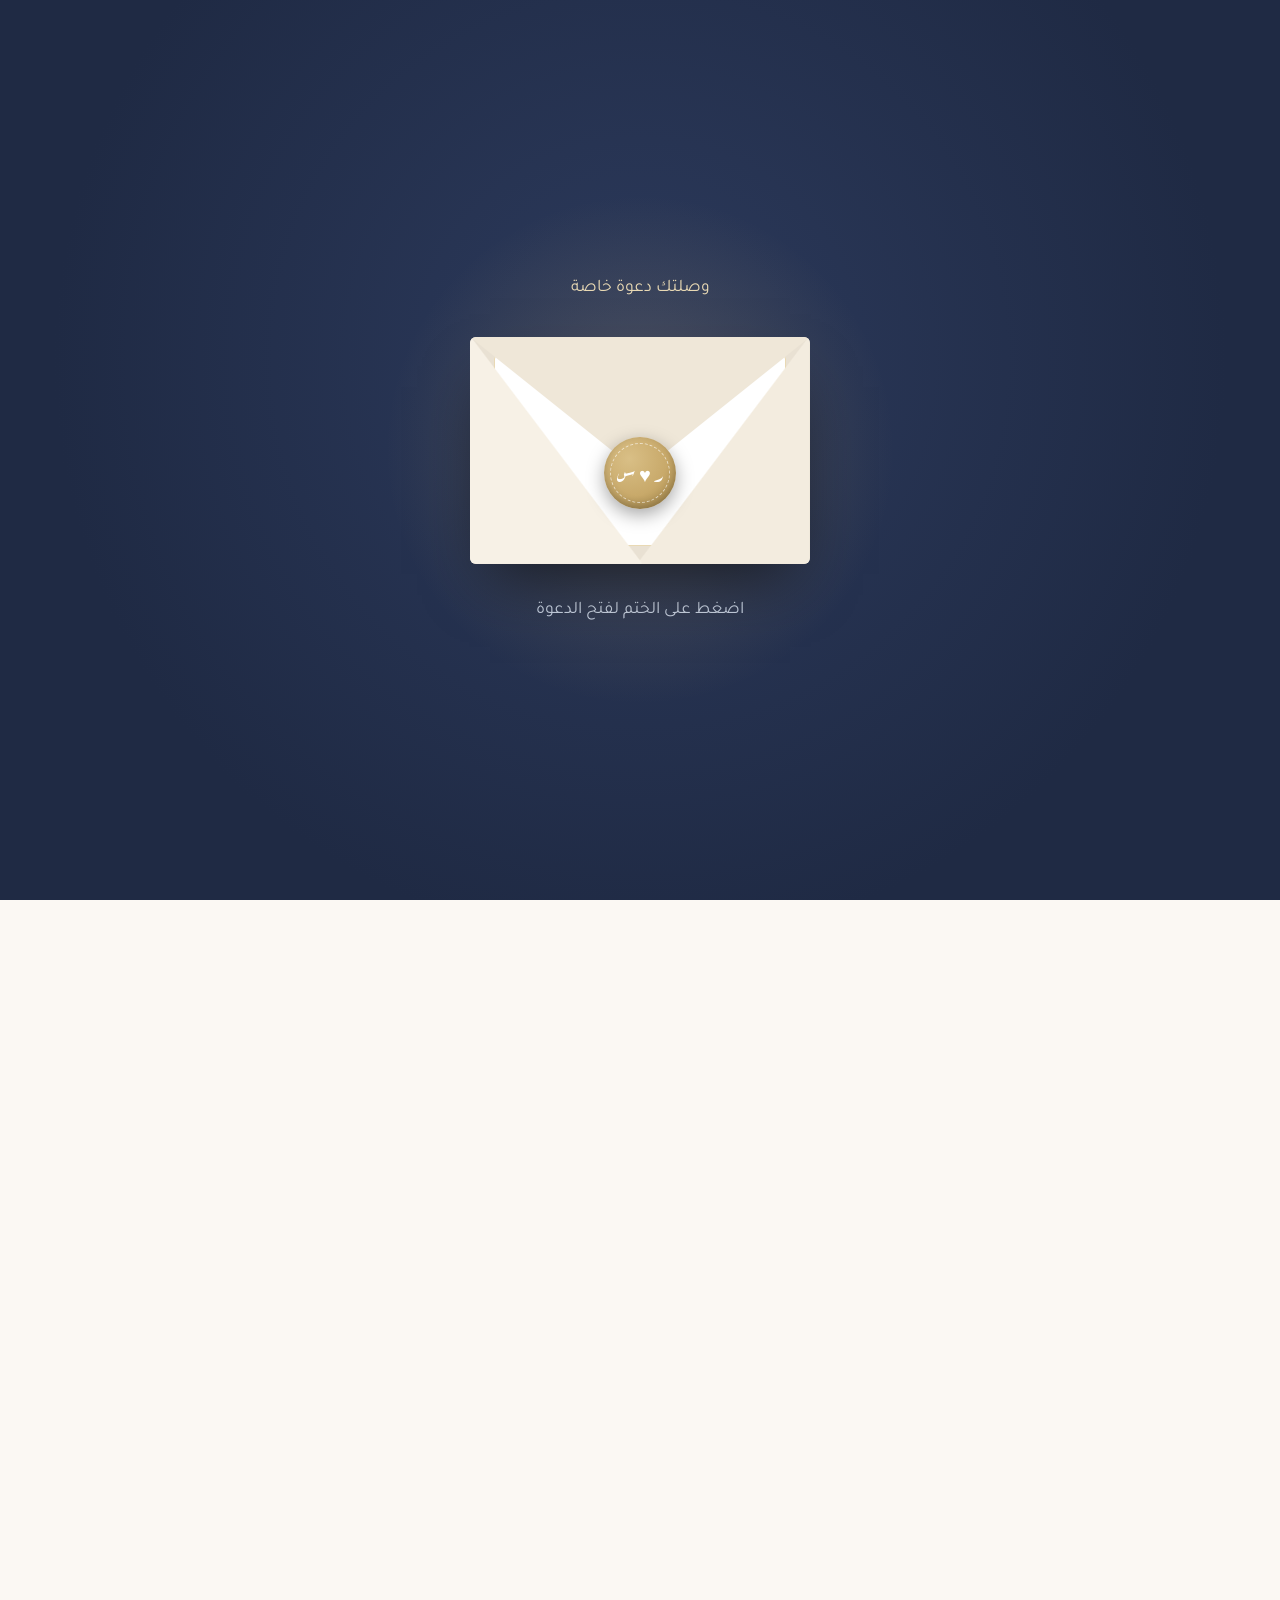
<file: index.html>
<!DOCTYPE html>
<html lang="ar" dir="rtl">
<head>
  <meta charset="UTF-8" />
  <meta name="viewport" content="width=device-width, initial-scale=1.0" />
  <title>رامي و ساندرا · 17.10.2026</title>
  <meta name="description" content="يسعدنا دعوتكم لحضور صلاة الإكليل يوم السبت 17 أكتوبر 2026 الساعة 9 مساءً بكنيسة رئيس الملائكة ميخائيل." />
  <meta name="theme-color" content="#1f2a44" />
  <meta property="og:type" content="website" />
  <meta property="og:site_name" content="رامي و ساندرا" />
  <meta property="og:title" content="دعوة فرح رامي و ساندرا 💍" />
  <meta property="og:description" content="السبت 17 أكتوبر 2026 · الساعة 9 مساءً · كنيسة رئيس الملائكة ميخائيل" />
  <meta property="og:url" content="https://ramy-michael.github.io/wedding-RS/" />
  <meta property="og:image" content="https://ramy-michael.github.io/wedding-RS/images/preview.jpg" />
  <meta property="og:image:width" content="1200" />
  <meta property="og:image:height" content="630" />
  <meta property="og:locale" content="ar_EG" />
  <meta name="twitter:card" content="summary_large_image" />
  <link rel="icon" href="data:image/svg+xml,<svg xmlns='http://www.w3.org/2000/svg' viewBox='0 0 100 100'><text y='.9em' font-size='90'>💍</text></svg>" />
  <link rel="preconnect" href="https://fonts.googleapis.com" />
  <link rel="preconnect" href="https://fonts.gstatic.com" crossorigin />
  <link href="https://fonts.googleapis.com/css2?family=Aref+Ruqaa:wght@400;700&family=Tajawal:wght@300;400;500;700&family=Amiri:ital@0;1&display=swap" rel="stylesheet" />
  <link rel="stylesheet" href="styles.css" />
</head>
<body data-version="church" class="locked">

  <!-- ============ ENVELOPE INTRO ============ -->
  <div id="intro" class="intro" aria-label="افتح الدعوة">
    <div class="intro-glow"></div>
    <div class="intro-guest" id="introGuest" hidden>
      <span class="to">إلى</span>
      <span class="guest-name" data-guest></span>
    </div>
    <p class="intro-hint">وصلتك دعوة خاصة</p>
    <div class="envelope" id="envelope">
      <div class="env-back"></div>
      <div class="env-letter">
        <span class="script">احفظ التاريخ</span>
        <span class="letter-date">17 · 10 · 2026</span>
      </div>
      <div class="env-front"></div>
      <div class="env-flap"></div>
      <button class="seal" id="openBtn" aria-label="افتح الدعوة">
        <span class="seal-initials" data-initials>&hearts;</span>
      </button>
    </div>
    <p class="intro-tap">اضغط على الختم لفتح الدعوة</p>
  </div>

  <canvas id="petals" aria-hidden="true"></canvas>
  <div class="progress" id="progress"></div>

  <main>
    <!-- ============ HERO ============ -->
    <section class="hero" id="home">
      <div class="hero-bg"></div>
      <div class="floating-hearts" id="hearts" aria-hidden="true"></div>

      <div class="hero-inner">
        <p class="guest-line reveal" id="guestLine" hidden><span data-guest></span>، يشرفنا ويسعدنا حضورك</p>
        <p class="eyebrow reveal">بكل الحب ومع عائلاتنا ندعوكم لمشاركتنا فرحتنا</p>
        <h1 class="names reveal">
          <span data-groom>رامي</span>
          <span class="amp">&amp;</span>
          <span data-bride>ساندرا</span>
        </h1>
        <p class="tagline"><span id="typed"></span><span class="caret">|</span></p>

        <div class="photo-wrap reveal" id="photoWrap">
          <div class="photo-ring ring-1"></div>
          <div class="photo-ring ring-2"></div>
          <div class="photo-arch">
            <img src="images/childs%20image%20for%20us.png" alt="رامي و ساندرا" id="couplePhoto" />
          </div>
          <span class="sparkle s1">✦</span>
          <span class="sparkle s2">✧</span>
          <span class="sparkle s3">✦</span>
          <span class="sparkle s4">✧</span>
        </div>

        <div class="date-badge reveal">
          <span>السبت</span>
          <strong>17 <em>أكتوبر</em> 2026</strong>
          <span>9:00 مساءً</span>
        </div>
      </div>

      <a href="#countdown" class="scroll-down" aria-label="انزل لتحت">
        <span></span>
      </a>
    </section>

    <!-- ============ COUNTDOWN ============ -->
    <section class="countdown-section" id="countdown">
      <h2 class="section-title reveal">العد التنازلي</h2>
      <p class="section-sub reveal">لحد ما يبدأ الأبد</p>
      <div class="countdown reveal" id="timer">
        <div class="cd"><span class="num" data-cd="days">00</span><span class="lbl">يوم</span></div>
        <div class="cd"><span class="num" data-cd="hours">00</span><span class="lbl">ساعة</span></div>
        <div class="cd"><span class="num" data-cd="minutes">00</span><span class="lbl">دقيقة</span></div>
        <div class="cd"><span class="num" data-cd="seconds">00</span><span class="lbl">ثانية</span></div>
      </div>
      <p class="married-msg" id="marriedMsg" hidden>تم الإكليل! 💍</p>
    </section>

    <!-- ============ VERSE ============ -->
    <section class="verse">
      <div class="verse-inner reveal">
        <span class="quote-mark">&rdquo;</span>
        <p class="verse-text">المحبة لا تسقط أبدًا</p>
        <span class="ref">كورنثوس الأولى 13: 8</span>
      </div>
    </section>

    <!-- ============ STORY ============ -->
    <section class="story" id="story">
      <h2 class="section-title reveal">حكايتنا</h2>
      <p class="section-sub reveal">عشر سنين… ورحلة واحدة جميلة</p>

      <div class="timeline" id="timeline">
        <div class="tl-line"><div class="tl-fill" id="tlFill"></div></div>

        <article class="tl-item">
          <div class="tl-dot">🎓</div>
          <div class="tl-card">
            <span class="tl-year">2016</span>
            <h3>أول الحكاية</h3>
            <p>في 2016، بدأت حكايتنا من الكلية… كنا في نفس السكاشن، ومع الوقت بقينا بنقضي وقت أكتر سوا، بين المحاضرات والمذاكرة والبروجكتات.</p>
            <p>ومن أجمل تفاصيل أيام الجامعة إننا كنا بنذاكر سوا في <strong>"هاوس"</strong>، ونعمل بروجكتات سوا، ونشارك بعض تفاصيل يومنا الصغيرة.</p>
          </div>
        </article>

        <article class="tl-item">
          <div class="tl-dot">🤍</div>
          <div class="tl-card">
            <span class="tl-year">2017 – 2019</span>
            <h3>بنكبر سوا</h3>
            <p><strong>مش بس كلية… كانت حياة كاملة بنعيشها سوا ❤️</strong></p>
            <p>ومع الكلية، كانت لينا حياة تانية جميلة في الكنيسة؛ رحلات، اجتماعات، خروجات، وخدمة… ومع كل مناسبة كانت صداقتنا بتكبر أكتر، من غير ما نعرف إن كل اللحظات دي كانت بتكتب أول فصول قصتنا.</p>
          </div>
        </article>

        <article class="tl-item">
          <div class="tl-dot">✨</div>
          <div class="tl-card">
            <span class="tl-year">2020</span>
            <h3>فصل جديد</h3>
            <p>جت لحظة التخرج، واتخرجنا سوا سنة 2020. بدأ كل واحد فينا مرحلة جديدة من حياته… لكن الحاجة اللي ما اتغيرتش إننا فضلنا موجودين جنب بعض.</p>
            <p>دخل الجيش، وبدأنا الشغل، واتغيرت تفاصيل حياتنا… لكن فضلنا بنشارك بعض الأيام الحلوة والصعبة، والنجاحات، والتفاصيل الصغيرة اللي محدش غيرنا كان يعرفها.</p>
          </div>
        </article>

        <article class="tl-item">
          <div class="tl-dot">🙏</div>
          <div class="tl-card">
            <span class="tl-year">2021 – 2025</span>
            <h3>حياة وشغل وخدمة</h3>
            <p>سنين عدت وإحنا مش بس أصحاب، لكن كمان بنخدم سوا في الكنيسة. خدمنا، تعبنا، ضحكنا، وعشنا تفاصيل كتير جدًا جنب بعض.</p>
            <p>واكتشفنا إن أجمل حاجة في الحكاية… <strong>إننا كنا بنكبر سوا.</strong> في الدراسة، وفي الشغل، وفي الخدمة، وفي الحياة.</p>
          </div>
        </article>

        <article class="tl-item">
          <div class="tl-dot">💍</div>
          <div class="tl-card highlight">
            <span class="tl-year">2026</span>
            <h3>والأبد يبدأ هنا</h3>
            <p>من نفس السكشن… لجلسات المذاكرة في هاوس… للتخرج والجيش والشغل… ولحد ما بقينا بنخدم سوا ونشارك بعض الحياة.</p>
            <p><strong>والنهارده، مش بنبدأ قصة جديدة… إحنا بنكمل أجمل قصة بدأت من زمان. 🤍</strong></p>
          </div>
        </article>
      </div>
    </section>

    <!-- ============ STATS ============ -->
    <section class="stats">
      <div class="stat reveal"><span class="stat-num" data-count="10">0</span><span class="stat-lbl">سنين من الذكريات</span></div>
      <div class="stat reveal"><span class="stat-num" data-count="2016">0</span><span class="stat-lbl">بداية الحكاية</span></div>
      <div class="stat reveal"><span class="stat-num infinity">∞</span><span class="stat-lbl">للأبد</span></div>
    </section>

    <!-- ============ DETAILS ============ -->
    <section class="details" id="details">
      <h2 class="section-title reveal">الموعد والمكان</h2>
      <p class="section-sub reveal">يشرفنا ويسعدنا حضوركم</p>

      <div class="cards">
        <div class="event-card reveal">
          <div class="card-icon">
            <svg viewBox="0 0 64 64" aria-hidden="true"><path d="M32 4v10M27 9h10M20 30l12-14 12 14v28H20z M12 58V38l8-6M52 58V38l-8-6M8 58h48M28 58V46a4 4 0 0 1 8 0v12" fill="none" stroke="currentColor" stroke-width="2" stroke-linecap="round" stroke-linejoin="round"/></svg>
          </div>
          <h3>صلاة الإكليل المقدس</h3>
          <p class="venue">كنيسة رئيس الملائكة ميخائيل</p>
          <div class="card-meta">
            <span>📅 السبت 17 أكتوبر 2026</span>
            <span>🕘 الساعة 9:00 مساءً</span>
          </div>
          <a class="btn" target="_blank" rel="noopener" href="https://www.google.com/maps/search/?api=1&query=Church+of+Archangel+Michael+Asyut">📍 عرض على الخريطة</a>
        </div>
      </div>

      <div class="actions reveal">
        <button class="btn btn-outline" id="calendarBtn">📆 أضف الموعد للتقويم</button>
      </div>
    </section>

    <!-- ============ FOOTER ============ -->
    <footer class="footer">
      <p class="closing reveal">ودي لسه البداية… ✨</p>
      <p class="footer-names reveal"><span data-groom>رامي</span> <span class="amp">&amp;</span> <span data-bride>ساندرا</span></p>
      <p class="footer-date reveal">17 · 10 · 2026</p>
      <p class="footer-heart">معمولة بكل <span>♥</span></p>
    </footer>
  </main>

  <div class="toast" id="toast" role="status" aria-live="polite"></div>
  <script src="script.js"></script>
</body>
</html>
</file>
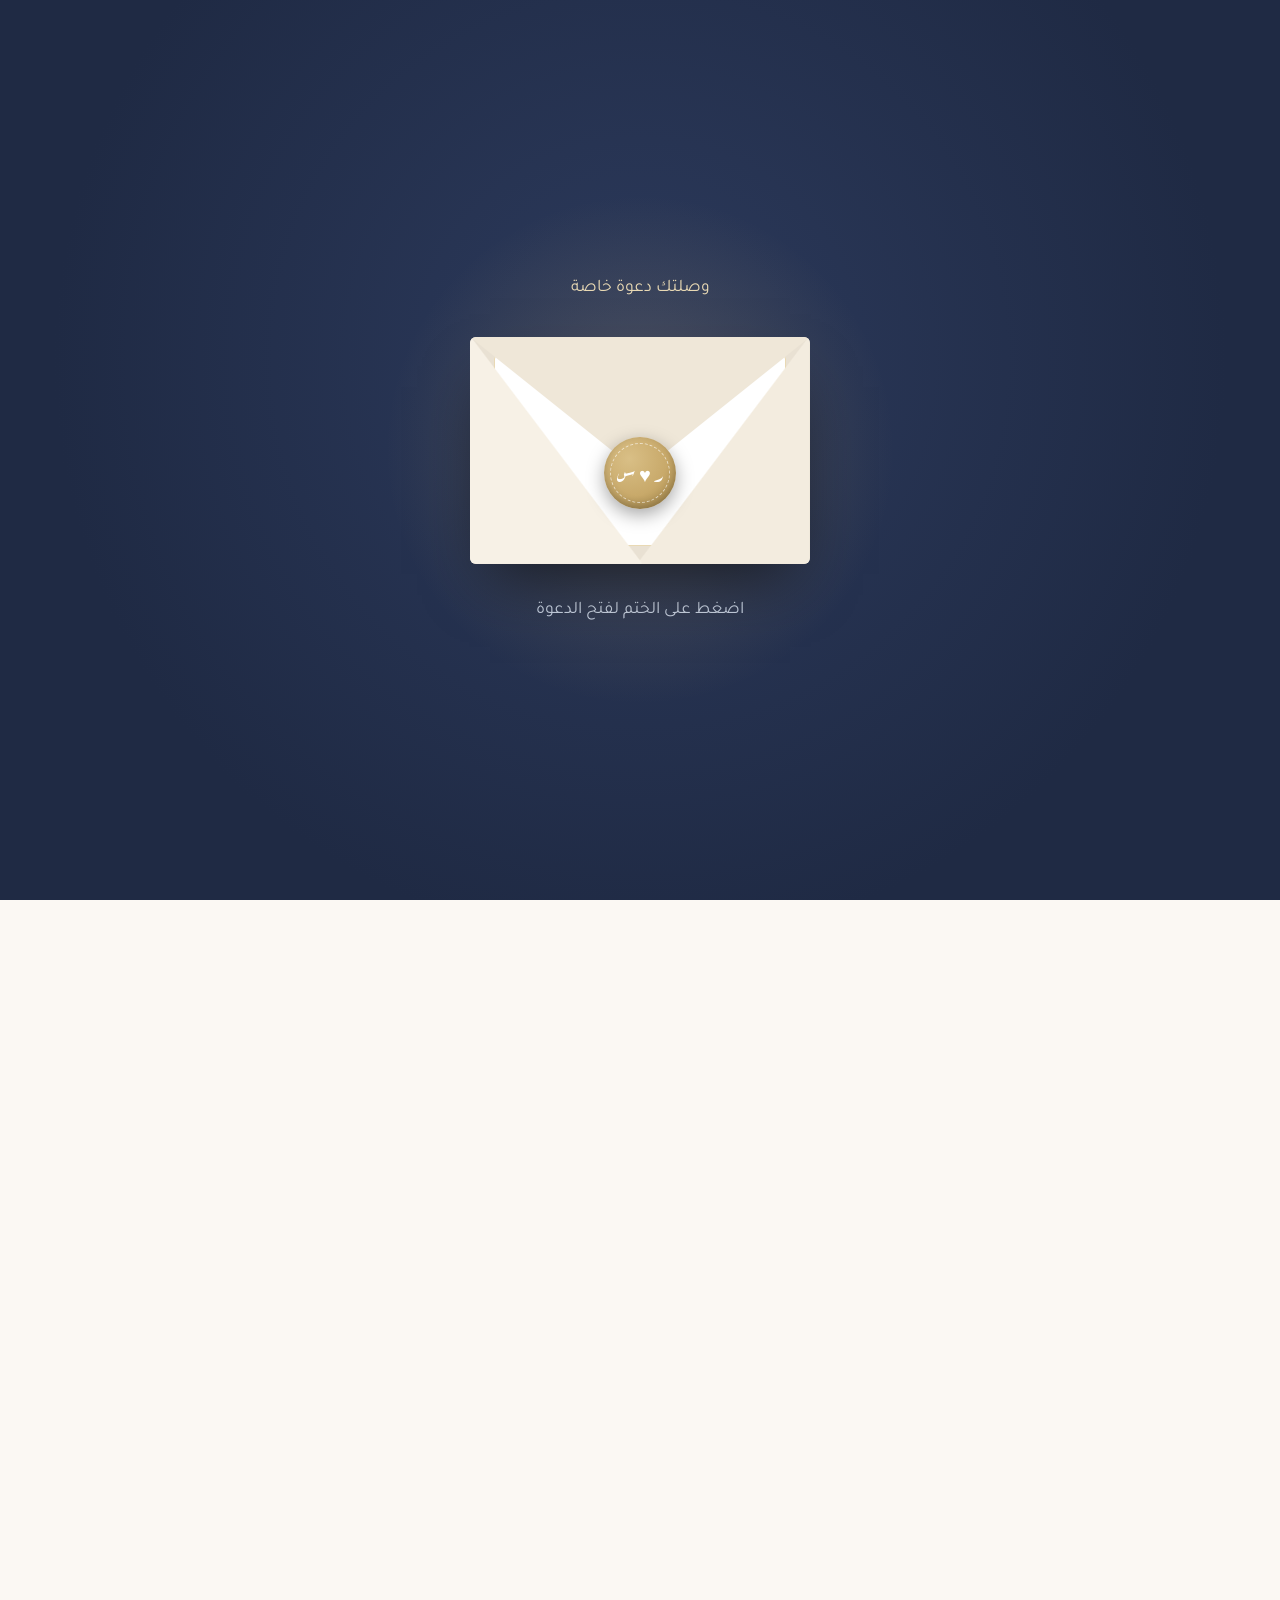
<file: hall.html>
<!DOCTYPE html>
<html lang="ar" dir="rtl">
<head>
  <meta charset="UTF-8" />
  <meta name="viewport" content="width=device-width, initial-scale=1.0" />
  <title>رامي و ساندرا · 17.10.2026</title>
  <meta name="description" content="يسعدنا دعوتكم لحضور صلاة الإكليل يوم السبت 17 أكتوبر 2026 الساعة 9 مساءً بكنيسة رئيس الملائكة ميخائيل، ثم حفل الزفاف بقاعة تريفي أسيوط." />
  <meta name="theme-color" content="#1f2a44" />
  <meta property="og:type" content="website" />
  <meta property="og:site_name" content="رامي و ساندرا" />
  <meta property="og:title" content="دعوة فرح رامي و ساندرا 💍" />
  <meta property="og:description" content="السبت 17 أكتوبر 2026 · الساعة 9 مساءً · كنيسة رئيس الملائكة ميخائيل ثم قاعة تريفي أسيوط" />
  <meta property="og:url" content="https://ramy-michael.github.io/wedding-RS/hall.html" />
  <meta property="og:image" content="https://ramy-michael.github.io/wedding-RS/images/preview.jpg" />
  <meta property="og:image:width" content="1200" />
  <meta property="og:image:height" content="630" />
  <meta property="og:locale" content="ar_EG" />
  <meta name="twitter:card" content="summary_large_image" />
  <link rel="icon" href="data:image/svg+xml,<svg xmlns='http://www.w3.org/2000/svg' viewBox='0 0 100 100'><text y='.9em' font-size='90'>💍</text></svg>" />
  <link rel="preconnect" href="https://fonts.googleapis.com" />
  <link rel="preconnect" href="https://fonts.gstatic.com" crossorigin />
  <link href="https://fonts.googleapis.com/css2?family=Aref+Ruqaa:wght@400;700&family=Tajawal:wght@300;400;500;700&family=Amiri:ital@0;1&display=swap" rel="stylesheet" />
  <link rel="stylesheet" href="styles.css" />
</head>
<body data-version="hall" class="locked">

  <!-- ============ ENVELOPE INTRO ============ -->
  <div id="intro" class="intro" aria-label="افتح الدعوة">
    <div class="intro-glow"></div>
    <div class="intro-guest" id="introGuest" hidden>
      <span class="to">إلى</span>
      <span class="guest-name" data-guest></span>
    </div>
    <p class="intro-hint">وصلتك دعوة خاصة</p>
    <div class="envelope" id="envelope">
      <div class="env-back"></div>
      <div class="env-letter">
        <span class="script">احفظ التاريخ</span>
        <span class="letter-date">17 · 10 · 2026</span>
      </div>
      <div class="env-front"></div>
      <div class="env-flap"></div>
      <button class="seal" id="openBtn" aria-label="افتح الدعوة">
        <span class="seal-initials" data-initials>&hearts;</span>
      </button>
    </div>
    <p class="intro-tap">اضغط على الختم لفتح الدعوة</p>
  </div>

  <canvas id="petals" aria-hidden="true"></canvas>
  <div class="progress" id="progress"></div>

  <main>
    <!-- ============ HERO ============ -->
    <section class="hero" id="home">
      <div class="hero-bg"></div>
      <div class="floating-hearts" id="hearts" aria-hidden="true"></div>

      <div class="hero-inner">
        <p class="guest-line reveal" id="guestLine" hidden><span data-guest></span>، يشرفنا ويسعدنا حضورك</p>
        <p class="eyebrow reveal">بكل الحب ومع عائلاتنا ندعوكم لمشاركتنا فرحتنا</p>
        <h1 class="names reveal">
          <span data-groom>رامي</span>
          <span class="amp">&amp;</span>
          <span data-bride>ساندرا</span>
        </h1>
        <p class="tagline"><span id="typed"></span><span class="caret">|</span></p>

        <div class="photo-wrap reveal" id="photoWrap">
          <div class="photo-ring ring-1"></div>
          <div class="photo-ring ring-2"></div>
          <div class="photo-arch">
            <img src="images/childs%20image%20for%20us.png" alt="رامي و ساندرا" id="couplePhoto" />
          </div>
          <span class="sparkle s1">✦</span>
          <span class="sparkle s2">✧</span>
          <span class="sparkle s3">✦</span>
          <span class="sparkle s4">✧</span>
        </div>

        <div class="date-badge reveal">
          <span>السبت</span>
          <strong>17 <em>أكتوبر</em> 2026</strong>
          <span>9:00 مساءً</span>
        </div>
      </div>

      <a href="#countdown" class="scroll-down" aria-label="انزل لتحت">
        <span></span>
      </a>
    </section>

    <!-- ============ COUNTDOWN ============ -->
    <section class="countdown-section" id="countdown">
      <h2 class="section-title reveal">العد التنازلي</h2>
      <p class="section-sub reveal">لحد ما يبدأ الأبد</p>
      <div class="countdown reveal" id="timer">
        <div class="cd"><span class="num" data-cd="days">00</span><span class="lbl">يوم</span></div>
        <div class="cd"><span class="num" data-cd="hours">00</span><span class="lbl">ساعة</span></div>
        <div class="cd"><span class="num" data-cd="minutes">00</span><span class="lbl">دقيقة</span></div>
        <div class="cd"><span class="num" data-cd="seconds">00</span><span class="lbl">ثانية</span></div>
      </div>
      <p class="married-msg" id="marriedMsg" hidden>تم الإكليل! 💍</p>
    </section>

    <!-- ============ VERSE ============ -->
    <section class="verse">
      <div class="verse-inner reveal">
        <span class="quote-mark">&rdquo;</span>
        <p class="verse-text">المحبة لا تسقط أبدًا</p>
        <span class="ref">كورنثوس الأولى 13: 8</span>
      </div>
    </section>

    <!-- ============ STORY ============ -->
    <section class="story" id="story">
      <h2 class="section-title reveal">حكايتنا</h2>
      <p class="section-sub reveal">عشر سنين… ورحلة واحدة جميلة</p>

      <div class="timeline" id="timeline">
        <div class="tl-line"><div class="tl-fill" id="tlFill"></div></div>

        <article class="tl-item">
          <div class="tl-dot">🎓</div>
          <div class="tl-card">
            <span class="tl-year">2016</span>
            <h3>أول الحكاية</h3>
            <p>في 2016، بدأت حكايتنا من الكلية… كنا في نفس السكاشن، ومع الوقت بقينا بنقضي وقت أكتر سوا، بين المحاضرات والمذاكرة والبروجكتات.</p>
            <p>ومن أجمل تفاصيل أيام الجامعة إننا كنا بنذاكر سوا في <strong>"هاوس"</strong>، ونعمل بروجكتات سوا، ونشارك بعض تفاصيل يومنا الصغيرة.</p>
          </div>
        </article>

        <article class="tl-item">
          <div class="tl-dot">🤍</div>
          <div class="tl-card">
            <span class="tl-year">2017 – 2019</span>
            <h3>بنكبر سوا</h3>
            <p><strong>مش بس كلية… كانت حياة كاملة بنعيشها سوا ❤️</strong></p>
            <p>ومع الكلية، كانت لينا حياة تانية جميلة في الكنيسة؛ رحلات، اجتماعات، خروجات، وخدمة… ومع كل مناسبة كانت صداقتنا بتكبر أكتر، من غير ما نعرف إن كل اللحظات دي كانت بتكتب أول فصول قصتنا.</p>
          </div>
        </article>

        <article class="tl-item">
          <div class="tl-dot">✨</div>
          <div class="tl-card">
            <span class="tl-year">2020</span>
            <h3>فصل جديد</h3>
            <p>جت لحظة التخرج، واتخرجنا سوا سنة 2020. بدأ كل واحد فينا مرحلة جديدة من حياته… لكن الحاجة اللي ما اتغيرتش إننا فضلنا موجودين جنب بعض.</p>
            <p>دخل الجيش، وبدأنا الشغل، واتغيرت تفاصيل حياتنا… لكن فضلنا بنشارك بعض الأيام الحلوة والصعبة، والنجاحات، والتفاصيل الصغيرة اللي محدش غيرنا كان يعرفها.</p>
          </div>
        </article>

        <article class="tl-item">
          <div class="tl-dot">🙏</div>
          <div class="tl-card">
            <span class="tl-year">2021 – 2025</span>
            <h3>حياة وشغل وخدمة</h3>
            <p>سنين عدت وإحنا مش بس أصحاب، لكن كمان بنخدم سوا في الكنيسة. خدمنا، تعبنا، ضحكنا، وعشنا تفاصيل كتير جدًا جنب بعض.</p>
            <p>واكتشفنا إن أجمل حاجة في الحكاية… <strong>إننا كنا بنكبر سوا.</strong> في الدراسة، وفي الشغل، وفي الخدمة، وفي الحياة.</p>
          </div>
        </article>

        <article class="tl-item">
          <div class="tl-dot">💍</div>
          <div class="tl-card highlight">
            <span class="tl-year">2026</span>
            <h3>والأبد يبدأ هنا</h3>
            <p>من نفس السكشن… لجلسات المذاكرة في هاوس… للتخرج والجيش والشغل… ولحد ما بقينا بنخدم سوا ونشارك بعض الحياة.</p>
            <p><strong>والنهارده، مش بنبدأ قصة جديدة… إحنا بنكمل أجمل قصة بدأت من زمان. 🤍</strong></p>
          </div>
        </article>
      </div>
    </section>

    <!-- ============ STATS ============ -->
    <section class="stats">
      <div class="stat reveal"><span class="stat-num" data-count="10">0</span><span class="stat-lbl">سنين من الذكريات</span></div>
      <div class="stat reveal"><span class="stat-num" data-count="2016">0</span><span class="stat-lbl">بداية الحكاية</span></div>
      <div class="stat reveal"><span class="stat-num infinity">∞</span><span class="stat-lbl">للأبد</span></div>
    </section>

    <!-- ============ DETAILS ============ -->
    <section class="details" id="details">
      <h2 class="section-title reveal">الموعد والمكان</h2>
      <p class="section-sub reveal">يشرفنا ويسعدنا حضوركم</p>

      <div class="cards">
        <div class="event-card reveal">
          <div class="card-icon">
            <svg viewBox="0 0 64 64" aria-hidden="true"><path d="M32 4v10M27 9h10M20 30l12-14 12 14v28H20z M12 58V38l8-6M52 58V38l-8-6M8 58h48M28 58V46a4 4 0 0 1 8 0v12" fill="none" stroke="currentColor" stroke-width="2" stroke-linecap="round" stroke-linejoin="round"/></svg>
          </div>
          <h3>صلاة الإكليل المقدس</h3>
          <p class="venue">كنيسة رئيس الملائكة ميخائيل</p>
          <div class="card-meta">
            <span>📅 السبت 17 أكتوبر 2026</span>
            <span>🕘 الساعة 9:00 مساءً</span>
          </div>
          <a class="btn" target="_blank" rel="noopener" href="https://www.google.com/maps/search/?api=1&query=Church+of+Archangel+Michael+Asyut">📍 عرض على الخريطة</a>
        </div>

        <div class="event-card reveal">
          <div class="card-icon">
            <svg viewBox="0 0 64 64" aria-hidden="true"><path d="M22 8h8l-2 16a6 6 0 0 1-4 0zM34 8h8l-2 16a6 6 0 0 1-4 0zM26 24v14M38 24v14M20 38h12M32 38h12M14 58h36M18 58V46h28v12M32 46v12" fill="none" stroke="currentColor" stroke-width="2" stroke-linecap="round" stroke-linejoin="round"/></svg>
          </div>
          <h3>حفل الزفاف</h3>
          <p class="venue">قاعة تريفي أسيوط</p>
          <div class="card-meta">
            <span>📅 السبت 17 أكتوبر 2026</span>
            <span>🥂 بعد صلاة الإكليل مباشرةً</span>
          </div>
          <a class="btn" target="_blank" rel="noopener" href="https://www.google.com/maps/search/?api=1&query=Trevi+Asyut">📍 عرض على الخريطة</a>
        </div>
      </div>

      <ul class="program reveal">
        <li><span class="p-ico">⛪</span><span>صلاة الإكليل · كنيسة رئيس الملائكة ميخائيل</span><span class="p-time">9:00 م</span></li>
        <li><span class="p-ico">🚗</span><span>التوجه للقاعة سوا</span><span class="p-time">بعدها</span></li>
        <li><span class="p-ico">💃</span><span>عشاء ورقص واحتفال · قاعة تريفي أسيوط</span><span class="p-time">لآخر الليل</span></li>
      </ul>

      <div class="actions reveal">
        <button class="btn btn-outline" id="calendarBtn">📆 أضف الموعد للتقويم</button>
      </div>
    </section>

    <!-- ============ FOOTER ============ -->
    <footer class="footer">
      <p class="closing reveal">ودي لسه البداية… ✨</p>
      <p class="footer-names reveal"><span data-groom>رامي</span> <span class="amp">&amp;</span> <span data-bride>ساندرا</span></p>
      <p class="footer-date reveal">17 · 10 · 2026</p>
      <p class="footer-heart">معمولة بكل <span>♥</span></p>
    </footer>
  </main>

  <div class="toast" id="toast" role="status" aria-live="polite"></div>
  <script src="script.js"></script>
</body>
</html>
</file>
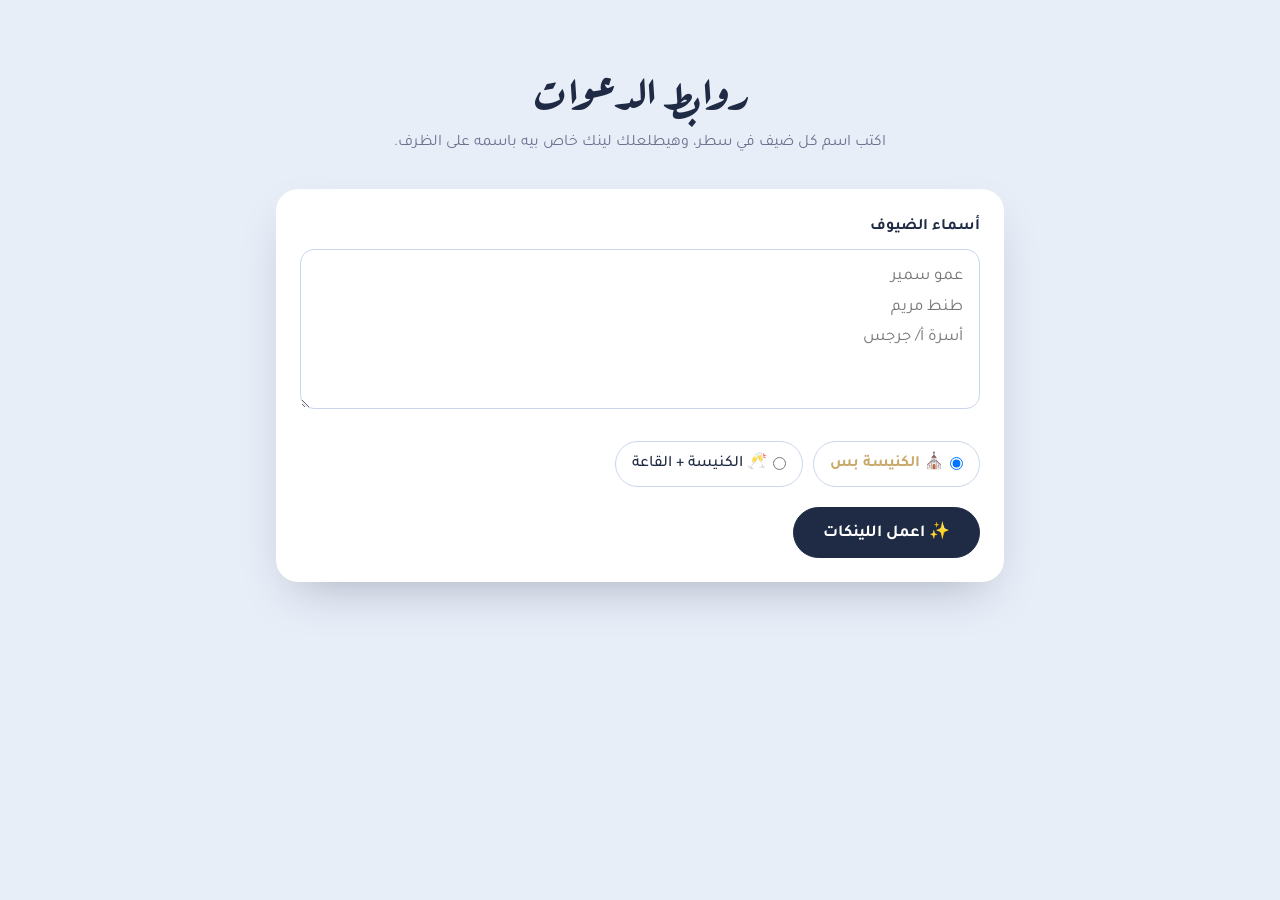
<file: links.html>
<!DOCTYPE html>
<html lang="ar" dir="rtl">
<head>
  <meta charset="UTF-8" />
  <meta name="viewport" content="width=device-width, initial-scale=1.0" />
  <meta name="robots" content="noindex" />
  <title>روابط الدعوات</title>
  <link rel="preconnect" href="https://fonts.googleapis.com" />
  <link rel="preconnect" href="https://fonts.gstatic.com" crossorigin />
  <link href="https://fonts.googleapis.com/css2?family=Aref+Ruqaa:wght@400;700&family=Tajawal:wght@400;500;700&display=swap" rel="stylesheet" />
  <link rel="stylesheet" href="styles.css" />
  <style>
    body { background: var(--blue-mist); }
    .gen { max-width: 760px; margin: 0 auto; padding: 3rem 16px 4rem; }
    .gen h1 { font-family: var(--f-ar-title); color: var(--navy); text-align: center; font-size: clamp(2rem, 7vw, 2.8rem); }
    .gen .hint { text-align: center; color: var(--muted); margin-bottom: 2rem; }
    .panel { background: #fff; border-radius: var(--radius); padding: 1.5rem; box-shadow: var(--shadow); }
    label { display: block; font-weight: 700; color: var(--navy); margin-bottom: 0.4rem; }
    textarea { width: 100%; min-height: 160px; padding: 0.8rem 1rem; border-radius: 14px; border: 1px solid var(--blue-soft); font: inherit; font-size: 1.05rem; resize: vertical; }
    textarea:focus { outline: 2px solid var(--blue); }
    .choice { display: flex; flex-wrap: wrap; gap: 0.6rem; margin: 1.2rem 0; }
    .choice label { display: flex; align-items: center; gap: 0.4rem; font-weight: 500; padding: 0.5rem 1rem; border: 1px solid var(--blue-soft); border-radius: 999px; cursor: pointer; margin: 0; }
    .choice input:checked + span { color: var(--gold); font-weight: 700; }
    .result { list-style: none; margin-top: 1.5rem; display: grid; gap: 0.7rem; }
    .result li { background: #fff; border-radius: 14px; padding: 0.8rem 1rem; display: flex; flex-wrap: wrap; align-items: center; gap: 0.6rem; box-shadow: 0 6px 20px -12px rgba(31,42,68,.35); }
    .result .g { font-weight: 700; color: var(--navy); margin-inline-end: auto; }
    .result .btn { padding: 0.45rem 1rem; font-size: 0.95rem; }
    .wa { background: #25d366; border-color: #25d366; }
  </style>
</head>
<body>
  <main class="gen">
    <h1>روابط الدعوات</h1>
    <p class="hint">اكتب اسم كل ضيف في سطر، وهيطلعلك لينك خاص بيه باسمه على الظرف.</p>

    <div class="panel">
      <label for="names">أسماء الضيوف</label>
      <textarea id="names" placeholder="عمو سمير&#10;طنط مريم&#10;أسرة أ/ جرجس"></textarea>

      <div class="choice">
        <label><input type="radio" name="ver" value="index.html" checked /><span>⛪ الكنيسة بس</span></label>
        <label><input type="radio" name="ver" value="hall.html" /><span>🥂 الكنيسة + القاعة</span></label>
      </div>

      <button class="btn" id="make">✨ اعمل اللينكات</button>
    </div>

    <ul class="result" id="result"></ul>
  </main>

  <div class="toast" id="toast" role="status" aria-live="polite"></div>

  <script>
    const base = location.href.replace(/[^/]*([?#].*)?$/, "");
    const toastEl = document.getElementById("toast");
    function toast(msg) {
      toastEl.textContent = msg;
      toastEl.classList.add("show");
      clearTimeout(toast.t);
      toast.t = setTimeout(() => toastEl.classList.remove("show"), 2000);
    }

    document.getElementById("make").addEventListener("click", () => {
      const page = document.querySelector('input[name="ver"]:checked').value;
      const names = document.getElementById("names").value.split("\n").map((n) => n.trim()).filter(Boolean);
      const list = document.getElementById("result");
      list.innerHTML = "";
      if (!names.length) return toast("اكتب اسم واحد على الأقل");

      names.forEach((name) => {
        const link = `${base}${page}?to=${encodeURIComponent(name)}`;
        const msg = `${name}، فرحتنا مش هتكمل من غيرك! مستنيك تنورنا وتولع معانا الفرح يوم السبت 17 أكتوبر 2026 💍\n${link}`;

        const li = document.createElement("li");
        const g = document.createElement("span");
        g.className = "g";
        g.textContent = name;

        const copy = document.createElement("button");
        copy.className = "btn btn-outline";
        copy.textContent = "📋 انسخ";
        copy.onclick = async () => {
          try { await navigator.clipboard.writeText(msg); toast("اتنسخ ✔"); }
          catch (_) { prompt("انسخ الرسالة:", msg); }
        };

        const wa = document.createElement("a");
        wa.className = "btn wa";
        wa.target = "_blank";
        wa.rel = "noopener";
        wa.href = `https://wa.me/?text=${encodeURIComponent(msg)}`;
        wa.textContent = "واتساب";

        const open = document.createElement("a");
        open.className = "btn btn-outline";
        open.target = "_blank";
        open.rel = "noopener";
        open.href = link;
        open.textContent = "👁 شوف";

        li.append(g, copy, wa, open);
        list.appendChild(li);
      });
    });
  </script>
</body>
</html>
</file>
<file: styles.css>
/* =========================================================
   Wedding Invitation — modern & romantic
   Palette taken from our photo: navy, dusty blue, ivory, gold
   ========================================================= */

:root {
  --navy: #1f2a44;
  --navy-2: #2c3a5c;
  --blue: #6b86b8;
  --blue-soft: #c9d6ec;
  --blue-mist: #e8eef8;
  --ivory: #fbf8f3;
  --blush: #f4e6e2;
  --gold: #c8a96a;
  --gold-light: #e9d9b4;
  --text: #2d3350;
  --muted: #6c7390;

  --f-script: "Aref Ruqaa", "Amiri", serif;
  --f-serif: "Tajawal", "Segoe UI", sans-serif;
  --f-ar-title: "Aref Ruqaa", serif;
  --f-ar: "Tajawal", "Segoe UI", sans-serif;

  --shadow: 0 20px 50px -20px rgba(31, 42, 68, 0.35);
  --radius: 22px;
  --ease: cubic-bezier(0.22, 1, 0.36, 1);
}

*,
*::before,
*::after { box-sizing: border-box; margin: 0; padding: 0; }

html {
  scroll-behavior: smooth;
  overflow-x: hidden;
  -webkit-text-size-adjust: 100%;
  text-size-adjust: 100%;
}
html, body { max-width: 100%; }
@supports (overflow: clip) {
  html, body { overflow-x: clip; }
}

body {
  font-family: var(--f-serif);
  color: var(--text);
  background: var(--ivory);
  line-height: 1.8;
  overflow-x: hidden;
  -webkit-font-smoothing: antialiased;
  -webkit-tap-highlight-color: transparent;
}

body.locked { overflow: hidden; height: 100vh; }

img { max-width: 100%; display: block; }

[hidden] { display: none !important; }

.ar { font-family: var(--f-ar); line-height: 2; }

/* ---------- petals canvas & progress ---------- */
#petals {
  position: fixed;
  inset: 0;
  width: 100%;
  height: 100%;
  pointer-events: none;
  z-index: 5;
}

.progress {
  position: fixed;
  top: 0; left: 0;
  height: 3px;
  width: 100%;
  transform-origin: right;
  transform: scaleX(0);
  background: linear-gradient(90deg, var(--blue), var(--gold));
  z-index: 50;
}

/* =========================================================
   ENVELOPE INTRO
   ========================================================= */
.intro {
  position: fixed;
  inset: 0;
  z-index: 100;
  display: flex;
  flex-direction: column;
  align-items: center;
  justify-content: center;
  gap: 2rem;
  padding: 16px;
  background: radial-gradient(circle at 50% 40%, var(--navy-2), var(--navy) 70%);
  transition: opacity 1s var(--ease) 1.6s, visibility 0s linear 2.6s;
  overflow: hidden;
}

.intro-glow {
  position: absolute;
  width: 600px; height: 600px;
  border-radius: 50%;
  background: radial-gradient(circle, rgba(200, 169, 106, 0.25), transparent 60%);
  animation: pulseGlow 4s ease-in-out infinite;
}

.intro-hint {
  color: var(--gold-light);
  letter-spacing: 0.3em;
  text-transform: uppercase;
  font-size: 0.8rem;
  text-align: center;
  animation: fadeDown 1.2s var(--ease) both;
}

.intro-tap {
  color: var(--blue-soft);
  font-style: italic;
  font-size: 1.1rem;
  animation: blink 2s ease-in-out infinite;
}

.envelope {
  position: relative;
  width: min(340px, 86vw);
  aspect-ratio: 3 / 2;
  perspective: 1200px;
  animation: floatY 4s ease-in-out infinite, popIn 1.2s var(--ease) both;
}

.env-back,
.env-front,
.env-flap {
  position: absolute;
  inset: 0;
  border-radius: 6px;
}

.env-back { background: #e9e1d3; box-shadow: 0 30px 60px -20px rgba(0,0,0,0.6); }

.env-front {
  z-index: 3;
  background:
    linear-gradient(to top right, #f7f1e6 50%, transparent 50.5%) left / 50.5% 100% no-repeat,
    linear-gradient(to top left,  #f3ecdf 50%, transparent 50.5%) right / 50.5% 100% no-repeat;
}

.env-flap {
  z-index: 4;
  height: 60%;
  background: #efe7d8;
  clip-path: polygon(0 0, 100% 0, 50% 100%);
  transform-origin: top;
  transition: transform 0.9s var(--ease), z-index 0s 0.45s;
  filter: drop-shadow(0 4px 6px rgba(0,0,0,0.12));
}

.env-letter {
  position: absolute;
  z-index: 2;
  left: 7%; right: 7%;
  top: 8%; bottom: 8%;
  background: #fff;
  border-radius: 4px;
  display: flex;
  flex-direction: column;
  align-items: center;
  justify-content: center;
  gap: 0.25rem;
  border: 1px solid var(--gold-light);
  transition: transform 1s var(--ease) 0.7s;
}

.env-letter .script { font-family: var(--f-script); font-size: 2.2rem; color: var(--navy); }
.letter-date { letter-spacing: 0.3em; color: var(--gold); font-weight: 600; }

.seal {
  position: absolute;
  z-index: 5;
  left: 50%; top: 60%;
  width: 72px; height: 72px;
  margin: -36px 0 0 -36px;
  border: 0;
  border-radius: 50%;
  cursor: pointer;
  background: radial-gradient(circle at 35% 30%, #d9bf86, var(--gold) 55%, #9c7f43);
  box-shadow: 0 6px 18px rgba(0,0,0,0.35), inset 0 -4px 8px rgba(0,0,0,0.2);
  color: #fff;
  font-family: var(--f-script);
  font-size: 1.6rem;
  transition: transform 0.4s var(--ease), opacity 0.4s;
  animation: sealPulse 2s ease-in-out infinite;
}

.seal::before {
  content: "";
  position: absolute;
  inset: 6px;
  border-radius: 50%;
  border: 1px dashed rgba(255,255,255,0.6);
}

@media (hover: hover) {
.seal:hover { transform: scale(1.08) rotate(-6deg); }
}

/* opened state */
.intro.open .seal { transform: scale(0) rotate(90deg); opacity: 0; animation: none; }
.intro.open .env-flap { transform: rotateX(180deg); z-index: 1; }
.intro.open .env-letter { transform: translateY(-55%); }
.env-letter > * { opacity: 0; transition: opacity 0.6s 0.8s; }
.intro.open .env-letter > * { opacity: 1; }
.intro.open .envelope { animation: none; }
.intro.open { opacity: 0; visibility: hidden; }
.intro.open .intro-tap,
.intro.open .intro-hint { opacity: 0; transition: opacity 0.4s; }

/* =========================================================
   GENERIC
   ========================================================= */
section { position: relative; padding: clamp(4rem, 10vw, 7rem) 16px; }

.section-title {
  font-family: var(--f-script);
  font-weight: 400;
  font-size: clamp(2.8rem, 8vw, 4.5rem);
  color: var(--navy);
  text-align: center;
  line-height: 1.1;
}

.section-sub {
  text-align: center;
  color: var(--muted);
  font-style: italic;
  font-size: 1.15rem;
  letter-spacing: 0.08em;
  margin-top: 0.3rem;
  margin-bottom: 3rem;
}

.section-sub::after {
  content: "❦";
  display: block;
  color: var(--gold);
  margin-top: 0.6rem;
  font-style: normal;
  font-size: 1.4rem;
}

.btn {
  display: inline-flex;
  align-items: center;
  justify-content: center;
  gap: 0.4rem;
  padding: 0.8rem 1.8rem;
  border-radius: 999px;
  border: 1px solid var(--navy);
  background: var(--navy);
  color: #fff;
  font-family: var(--f-serif);
  font-size: 1.05rem;
  font-weight: 600;
  letter-spacing: 0.05em;
  text-decoration: none;
  cursor: pointer;
  position: relative;
  overflow: hidden;
  transition: transform 0.3s var(--ease), box-shadow 0.3s, background 0.3s, color 0.3s;
}

.btn::after {
  content: "";
  position: absolute;
  top: 0; left: -120%;
  width: 60%; height: 100%;
  background: linear-gradient(120deg, transparent, rgba(255,255,255,0.45), transparent);
  transition: left 0.7s var(--ease);
}

@media (hover: hover) {
.btn:hover { transform: translateY(-3px); box-shadow: var(--shadow); }
.btn:hover::after { left: 130%; }
}

.btn-outline { background: transparent; color: var(--navy); }
.btn-outline:hover { background: var(--navy); color: #fff; }

/* scroll reveal */
.reveal {
  opacity: 0;
  transform: translateY(40px);
  transition: opacity 1s var(--ease), transform 1s var(--ease);
}
.reveal.in { opacity: 1; transform: none; }

/* =========================================================
   HERO
   ========================================================= */
.hero {
  min-height: 100vh;
  min-height: 100svh;
  display: flex;
  align-items: center;
  justify-content: center;
  flex-direction: column;
  text-align: center;
  overflow: hidden;
  padding-top: 4rem;
  padding-bottom: 2rem;
}

.hero-bg {
  position: absolute;
  inset: -10%;
  background:
    radial-gradient(circle at 15% 20%, var(--blue-mist), transparent 40%),
    radial-gradient(circle at 85% 30%, var(--blush), transparent 40%),
    radial-gradient(circle at 50% 90%, var(--blue-soft), transparent 45%),
    var(--ivory);
  animation: bgShift 16s ease-in-out infinite alternate;
  z-index: -1;
}

.hero-inner { position: relative; z-index: 2; max-width: 900px; width: 100%; }

.eyebrow {
  text-transform: uppercase;
  letter-spacing: 0.35em;
  font-size: 0.85rem;
  color: var(--muted);
}

.names {
  font-family: var(--f-script);
  font-weight: 400;
  font-size: clamp(3.4rem, 12vw, 7rem);
  line-height: 1.05;
  color: var(--navy);
  margin: 0.5rem 0;
  animation: glow 4s ease-in-out infinite;
}

.names .amp {
  display: inline-block;
  font-size: 0.7em;
  margin: 0 0.15em;
  color: var(--gold);
  animation: heartbeat 2.4s ease-in-out infinite;
}

.tagline {
  font-style: italic;
  font-size: clamp(1.1rem, 3vw, 1.4rem);
  color: var(--navy-2);
  min-height: 2em;
}

.caret { color: var(--gold); animation: blink 1s steps(1) infinite; margin-inline-start: 2px; }

/* photo */
.photo-wrap {
  position: relative;
  width: min(330px, 78vw);
  margin: 2rem auto 2.5rem;
  aspect-ratio: 4 / 5;
  transform-style: preserve-3d;
  transition: transform 0.4s ease-out;
}

.photo-arch {
  position: absolute;
  inset: 0;
  border-radius: 999px 999px 24px 24px;
  overflow: hidden;
  background: linear-gradient(180deg, var(--blue-mist), var(--blue-soft));
  border: 6px solid #fff;
  box-shadow: var(--shadow), 0 0 0 1px var(--gold-light);
}

.photo-arch img {
  position: absolute;
  bottom: 0;
  left: 50%;
  width: 104%;
  transform: translateX(-50%);
  animation: gentleZoom 10s ease-in-out infinite alternate;
}

.photo-ring {
  position: absolute;
  border-radius: 999px 999px 30px 30px;
  border: 1px solid var(--gold);
  pointer-events: none;
}
.ring-1 { inset: -14px; opacity: 0.7; animation: ringPulse 4s ease-in-out infinite; }
.ring-2 { inset: -28px; opacity: 0.35; border-style: dashed; animation: ringPulse 4s ease-in-out 1s infinite; }

.sparkle {
  position: absolute;
  color: var(--gold);
  font-size: 1.6rem;
  animation: twinkle 2.5s ease-in-out infinite;
  pointer-events: none;
}
.s1 { top: 6%; left: -12%; }
.s2 { top: 30%; right: -14%; animation-delay: 0.6s; font-size: 1.2rem; }
.s3 { bottom: 18%; left: -10%; animation-delay: 1.2s; font-size: 1rem; }
.s4 { bottom: 4%; right: -8%; animation-delay: 1.8s; }

/* date badge */
.date-badge {
  display: inline-flex;
  align-items: center;
  gap: clamp(0.8rem, 3vw, 1.6rem);
  padding: 0.9rem clamp(1rem, 4vw, 2rem);
  border-top: 1px solid var(--gold);
  border-bottom: 1px solid var(--gold);
  text-transform: uppercase;
  letter-spacing: 0.2em;
  font-size: clamp(0.75rem, 2.4vw, 0.95rem);
  color: var(--navy-2);
}

.date-badge strong {
  font-size: clamp(1.1rem, 4vw, 1.6rem);
  font-weight: 600;
  letter-spacing: 0.08em;
  color: var(--navy);
}
.date-badge em { font-style: italic; color: var(--gold); text-transform: none; }

/* floating hearts */
.floating-hearts { position: absolute; inset: 0; pointer-events: none; overflow: hidden; }
.floating-hearts span {
  position: absolute;
  bottom: -40px;
  color: var(--blue);
  opacity: 0;
  animation: rise linear infinite;
}

.scroll-down {
  position: relative;
  display: block;
  margin-top: 2.5rem;
  flex-shrink: 0;
  width: 26px; height: 42px;
  border: 2px solid var(--navy-2);
  border-radius: 20px;
  z-index: 3;
}
.scroll-down span {
  position: absolute;
  top: 7px; left: 50%;
  width: 4px; height: 8px;
  margin-left: -2px;
  border-radius: 2px;
  background: var(--gold);
  animation: scrollDot 1.8s ease-in-out infinite;
}

/* =========================================================
   COUNTDOWN
   ========================================================= */
.countdown-section {
  background: linear-gradient(160deg, var(--navy), var(--navy-2));
  color: #fff;
  overflow: hidden;
}
.countdown-section::before {
  content: "";
  position: absolute; inset: 0;
  background-image: radial-gradient(rgba(233, 217, 180, 0.35) 1px, transparent 1.5px);
  background-size: 32px 32px;
  animation: drift 30s linear infinite;
  opacity: 0.5;
}
.countdown-section .section-title { color: #fff; }
.countdown-section .section-sub { color: var(--blue-soft); }

.countdown {
  position: relative;
  display: grid;
  grid-template-columns: repeat(4, 1fr);
  gap: clamp(0.6rem, 2.5vw, 1.5rem);
  max-width: 720px;
  margin: 0 auto;
}

.cd {
  display: flex;
  flex-direction: column;
  align-items: center;
  padding: clamp(1rem, 3vw, 1.6rem) 0.3rem;
  border-radius: var(--radius);
  background: rgba(255,255,255,0.06);
  border: 1px solid rgba(233, 217, 180, 0.35);
  backdrop-filter: blur(6px);
  transition: transform 0.4s var(--ease);
}
@media (hover: hover) {
.cd:hover { transform: translateY(-6px); }
}

.num {
  font-size: clamp(2rem, 8vw, 3.6rem);
  font-weight: 600;
  line-height: 1;
  color: var(--gold-light);
  font-variant-numeric: tabular-nums;
}
.num.tick { animation: tick 0.6s var(--ease); }

.lbl {
  margin-top: 0.5rem;
  text-transform: uppercase;
  letter-spacing: 0.2em;
  font-size: clamp(0.6rem, 2vw, 0.8rem);
  color: var(--blue-soft);
}

.married-msg {
  position: relative;
  text-align: center;
  font-family: var(--f-script);
  font-size: 3rem;
  color: var(--gold-light);
}

/* =========================================================
   VERSE
   ========================================================= */
.verse { background: var(--blush); text-align: center; overflow: hidden; }
.verse-inner { position: relative; max-width: 640px; margin: 0 auto; }
.quote-mark {
  position: absolute;
  top: -3rem; left: 50%;
  transform: translateX(-50%);
  font-size: 9rem;
  line-height: 1;
  color: var(--gold);
  opacity: 0.25;
}
.verse-text {
  font-family: var(--f-ar-title);
  font-size: clamp(2rem, 7vw, 3.2rem);
  color: var(--navy);
  line-height: 1.5;
}
.verse .ref { display: inline-block; margin-top: 0.6rem; letter-spacing: 0.25em; text-transform: uppercase; font-size: 0.8rem; color: var(--gold); }

/* =========================================================
   STORY TIMELINE
   ========================================================= */
.story { background: var(--ivory); }

.timeline {
  position: relative;
  max-width: 820px;
  margin: 0 auto;
  padding: 1rem 0;
}

.tl-line {
  position: absolute;
  top: 0; bottom: 0;
  right: 26px;
  width: 2px;
  margin-right: -1px;
  background: var(--blue-soft);
  border-radius: 2px;
}
.tl-fill {
  width: 100%;
  height: 100%;
  background: linear-gradient(var(--blue), var(--gold));
  transform-origin: top;
  transform: scaleY(0);
}

.tl-item {
  position: relative;
  padding: 0 5rem 3rem 0;
}

.tl-dot {
  position: absolute;
  top: 0.8rem;
  right: 0;
  width: 52px; height: 52px;
  display: grid;
  place-items: center;
  font-size: 1.4rem;
  border-radius: 50%;
  background: #fff;
  border: 2px solid var(--gold);
  box-shadow: 0 0 0 6px var(--ivory), var(--shadow);
  z-index: 2;
  transform: scale(0);
  transition: transform 0.7s var(--ease) 0.2s;
}

.tl-card {
  position: relative;
  background: #fff;
  border-radius: var(--radius);
  padding: 1.6rem 1.6rem 1.4rem;
  box-shadow: var(--shadow);
  border: 1px solid rgba(200, 169, 106, 0.25);
  opacity: 0;
  transform: translateY(50px) scale(0.97);
  transition: opacity 1s var(--ease), transform 1s var(--ease), box-shadow 0.4s;
}

.tl-item.in .tl-card { opacity: 1; transform: none; }
.tl-item.in .tl-dot { transform: scale(1); animation: dotPop 2.5s ease-in-out 1s infinite; }

@media (hover: hover) {
.tl-card:hover { box-shadow: 0 30px 60px -20px rgba(31, 42, 68, 0.45); }
}

.tl-card::before {
  content: "";
  position: absolute;
  top: 1.9rem;
  right: -9px;
  width: 18px; height: 18px;
  background: #fff;
  transform: rotate(45deg);
  border-top: 1px solid rgba(200, 169, 106, 0.25);
  border-right: 1px solid rgba(200, 169, 106, 0.25);
}

.tl-year {
  display: inline-block;
  padding: 0.2rem 0.9rem;
  border-radius: 999px;
  background: var(--blue-mist);
  color: var(--blue);
  font-weight: 600;
  letter-spacing: 0.1em;
  font-size: 0.95rem;
}

.tl-card h3 {
  font-family: var(--f-script);
  font-weight: 400;
  font-size: 2.2rem;
  color: var(--navy);
  margin: 0.4rem 0 0.6rem;
  line-height: 1.2;
}

.tl-card p { font-size: 1.02rem; color: var(--text); margin-bottom: 0.6rem; line-height: 2; }
.tl-card p:last-child { margin-bottom: 0; }
.tl-card strong { color: var(--navy); font-weight: 500; }

.tl-card.highlight {
  background: linear-gradient(150deg, var(--navy), var(--navy-2));
  color: #fff;
}
.tl-card.highlight::before { background: var(--navy); }
.tl-card.highlight h3 { color: var(--gold-light); }
.tl-card.highlight p { color: var(--blue-mist); }
.tl-card.highlight strong { color: #fff; }
.tl-card.highlight .tl-year { background: rgba(255,255,255,0.12); color: var(--gold-light); }

/* =========================================================
   STATS
   ========================================================= */
.stats {
  display: grid;
  grid-template-columns: repeat(3, 1fr);
  gap: 1.5rem;
  max-width: 900px;
  margin: 0 auto;
  text-align: center;
  padding-top: 2rem;
}
.stat-num {
  display: block;
  font-size: clamp(2.6rem, 9vw, 4.2rem);
  font-weight: 600;
  color: var(--navy);
  line-height: 1;
}
.stat-num.infinity { color: var(--gold); animation: heartbeat 2.4s ease-in-out infinite; }
.stat-lbl { display: block; margin-top: 0.5rem; color: var(--muted); font-style: italic; }

/* =========================================================
   DETAILS
   ========================================================= */
.details {
  background:
    radial-gradient(circle at 10% 10%, var(--blue-mist), transparent 40%),
    radial-gradient(circle at 90% 90%, var(--blush), transparent 40%),
    var(--ivory);
}

.cards {
  display: flex;
  flex-wrap: wrap;
  justify-content: center;
  gap: 2rem;
  max-width: 980px;
  margin: 0 auto;
}

.event-card {
  flex: 1 1 320px;
  max-width: 440px;
  text-align: center;
  background: #fff;
  border-radius: 200px 200px var(--radius) var(--radius);
  padding: 3rem 1.8rem 2.2rem;
  box-shadow: var(--shadow);
  border: 1px solid rgba(200, 169, 106, 0.35);
  position: relative;
  overflow: hidden;
}
.event-card::after {
  content: "";
  position: absolute;
  inset: 10px;
  border-radius: 190px 190px 16px 16px;
  border: 1px solid var(--gold-light);
  pointer-events: none;
}
.event-card.reveal.in { transition-delay: var(--d, 0s); }
@media (hover: hover) {
.event-card:hover .card-icon { transform: translateY(-6px) rotate(-4deg); }
}

.card-icon {
  width: 76px; height: 76px;
  margin: 0 auto 1rem;
  display: grid;
  place-items: center;
  border-radius: 50%;
  background: var(--blue-mist);
  color: var(--navy);
  transition: transform 0.5s var(--ease);
}
.card-icon svg { width: 44px; height: 44px; }
.card-icon svg { animation: floatY 3s ease-in-out infinite; }

.event-card h3 {
  font-family: var(--f-script);
  font-weight: 400;
  font-size: 2.3rem;
  color: var(--navy);
  line-height: 1.2;
}
.venue { font-size: 1.35rem; font-weight: 600; color: var(--navy-2); margin-top: 0.4rem; }
.venue-ar { font-family: var(--f-ar); color: var(--muted); margin-bottom: 1rem; }

.card-meta {
  display: flex;
  flex-direction: column;
  gap: 0.3rem;
  margin: 1rem 0 1.6rem;
  padding: 1rem 0;
  border-top: 1px dashed var(--gold-light);
  border-bottom: 1px dashed var(--gold-light);
  font-size: 1.1rem;
}

.card-step {
  display: inline-block;
  margin-bottom: 0.6rem;
  font-size: 0.8rem;
  text-transform: uppercase;
  letter-spacing: 0.25em;
  color: var(--gold);
}

.actions {
  display: flex;
  flex-wrap: wrap;
  justify-content: center;
  gap: 1rem;
  margin-top: 3rem;
}

/* programme (hall version) */
.program {
  max-width: 560px;
  margin: 3.5rem auto 0;
  list-style: none;
  position: relative;
}
.program li {
  display: flex;
  align-items: center;
  gap: 1rem;
  padding: 0.9rem 1.2rem;
  margin-bottom: 0.8rem;
  background: rgba(255,255,255,0.8);
  border-radius: 14px;
  border: 1px solid rgba(200,169,106,0.3);
}
.program .p-ico { font-size: 1.5rem; }
.program .p-time { margin-inline-start: auto; color: var(--gold); font-weight: 600; white-space: nowrap; }

/* =========================================================
   FOOTER
   ========================================================= */
.footer {
  text-align: center;
  padding: 5rem 16px 2.5rem;
  background: var(--navy);
  color: #fff;
  position: relative;
  overflow: hidden;
}
.closing { font-style: italic; font-size: clamp(1.3rem, 4vw, 1.8rem); color: var(--blue-soft); }
.footer-names {
  font-family: var(--f-script);
  font-size: clamp(3rem, 10vw, 5rem);
  color: var(--gold-light);
  margin: 0.5rem 0;
  line-height: 1.2;
}
.footer-names .amp { color: #fff; }
.footer-date { letter-spacing: 0.4em; color: var(--blue-soft); }
.footer-heart { margin-top: 3rem; font-size: 0.9rem; color: var(--muted); }
.footer-heart span { color: #e57f95; display: inline-block; animation: heartbeat 1.4s ease-in-out infinite; }

/* toast */
.toast {
  position: fixed;
  left: 50%;
  bottom: 1.5rem;
  transform: translate(-50%, 150%);
  background: var(--navy);
  color: #fff;
  padding: 0.8rem 1.4rem;
  border-radius: 999px;
  box-shadow: var(--shadow);
  z-index: 60;
  opacity: 0;
  visibility: hidden;
  transition: transform 0.5s var(--ease), opacity 0.4s, visibility 0s 0.5s;
  max-width: calc(100% - 32px);
  text-align: center;
}
.toast.show { transform: translate(-50%, 0); opacity: 1; visibility: visible; transition-delay: 0s; }

/* cursor trail hearts */
.trail {
  position: fixed;
  pointer-events: none;
  z-index: 90;
  color: var(--blue);
  font-size: 14px;
  animation: trail 1s ease-out forwards;
}

/* click burst */
.burst {
  position: fixed;
  pointer-events: none;
  z-index: 95;
  font-size: 18px;
  animation: burst 1.1s var(--ease) forwards;
}

/* =========================================================
   ARABIC TYPOGRAPHY
   letter-spacing breaks joined Arabic letters, and italics
   are faked by the browser — switch both off for Arabic text.
   ========================================================= */
.intro-hint, .eyebrow, .section-sub, .date-badge, .lbl, .tl-year,
.card-step, .ref, .btn, .stat-lbl, .intro-tap, .tagline, .closing {
  letter-spacing: 0;
  font-style: normal;
}
.intro-hint { font-size: 1.1rem; }
.eyebrow { font-size: clamp(1rem, 3vw, 1.2rem); }
.date-badge { font-size: clamp(1rem, 3vw, 1.15rem); }
.date-badge em { font-style: normal; }
.lbl { font-size: clamp(0.85rem, 2.5vw, 1rem); }
.names { padding: 0.2em 0; line-height: 1.4; }
.section-title { line-height: 1.5; }
.tl-card h3, .event-card h3 { font-size: 1.9rem; line-height: 1.6; }
.married-msg { font-size: 2.4rem; }
.env-letter .script { font-size: 1.9rem; }
.letter-date, .footer-date, .num, .stat-num, .tl-year { direction: ltr; unicode-bidi: isolate; }
.seal { font-family: var(--f-ar-title); font-size: 1.25rem; }

/* personalised guest name */
.intro-guest {
  position: relative;
  display: flex;
  flex-direction: column;
  align-items: center;
  text-align: center;
  animation: fadeDown 1.2s var(--ease) both;
}
.intro-guest .to { color: var(--blue-soft); font-size: 1rem; }
.intro-guest .guest-name {
  font-family: var(--f-ar-title);
  font-size: clamp(2rem, 8vw, 3rem);
  line-height: 1.5;
  color: var(--gold-light);
  text-shadow: 0 0 24px rgba(200, 169, 106, 0.5);
}
.intro.open .intro-guest { opacity: 0; transition: opacity 0.4s; }

.guest-line {
  display: inline-block;
  margin-bottom: 0.8rem;
  padding: 0.35rem 1.2rem;
  border-radius: 999px;
  background: rgba(255, 255, 255, 0.7);
  border: 1px solid var(--gold-light);
  color: var(--navy);
  font-weight: 500;
  font-size: clamp(1rem, 3.2vw, 1.2rem);
}
.guest-line [data-guest] { color: var(--gold); font-weight: 700; }

/* =========================================================
   KEYFRAMES
   ========================================================= */
@keyframes floatY { 0%,100% { transform: translateY(0); } 50% { transform: translateY(-12px); } }
@keyframes popIn { from { opacity: 0; transform: scale(0.6) rotate(-8deg); } to { opacity: 1; transform: none; } }
@keyframes fadeDown { from { opacity: 0; transform: translateY(-20px); } to { opacity: 1; transform: none; } }
@keyframes blink { 50% { opacity: 0.2; } }
@keyframes pulseGlow { 0%,100% { transform: scale(1); opacity: 0.7; } 50% { transform: scale(1.2); opacity: 1; } }
@keyframes sealPulse { 0%,100% { box-shadow: 0 6px 18px rgba(0,0,0,0.35), 0 0 0 0 rgba(200,169,106,0.6); } 50% { box-shadow: 0 6px 18px rgba(0,0,0,0.35), 0 0 0 16px rgba(200,169,106,0); } }
@keyframes glow { 0%,100% { text-shadow: 0 0 0 rgba(200,169,106,0); } 50% { text-shadow: 0 0 22px rgba(200,169,106,0.55); } }
@keyframes heartbeat { 0%,100% { transform: scale(1); } 15% { transform: scale(1.18); } 30% { transform: scale(1); } 45% { transform: scale(1.12); } }
@keyframes bgShift { to { transform: translate(3%, -3%) scale(1.05); } }
@keyframes gentleZoom { to { transform: translateX(-50%) scale(1.05); } }
@keyframes ringPulse { 0%,100% { transform: scale(1); } 50% { transform: scale(1.03); } }
@keyframes twinkle { 0%,100% { opacity: 0.2; transform: scale(0.6) rotate(0); } 50% { opacity: 1; transform: scale(1.2) rotate(90deg); } }
@keyframes rise {
  0% { opacity: 0; transform: translateY(0) translateX(0) rotate(0); }
  10% { opacity: 0.8; }
  100% { opacity: 0; transform: translateY(-110vh) translateX(var(--sway, 30px)) rotate(var(--rot, 40deg)); }
}
@keyframes scrollDot { 0% { opacity: 0; transform: translateY(0); } 40% { opacity: 1; } 100% { opacity: 0; transform: translateY(16px); } }
@keyframes drift { to { background-position: 320px 320px; } }
@keyframes tick { 0% { opacity: 0.35; } 100% { opacity: 1; } }
@keyframes dotPop { 0%,100% { box-shadow: 0 0 0 6px var(--ivory), 0 0 0 7px rgba(200,169,106,0.5); } 50% { box-shadow: 0 0 0 6px var(--ivory), 0 0 0 16px rgba(200,169,106,0); } }
@keyframes draw { to { stroke-dashoffset: 0; } }
@keyframes trail { to { opacity: 0; transform: translateY(-30px) scale(0.3); } }
@keyframes burst { to { opacity: 0; transform: translate(var(--x), var(--y)) scale(0.4) rotate(var(--r)); } }

/* =========================================================
   RESPONSIVE
   ========================================================= */
@media (max-width: 760px) {
  .tl-item { padding: 0 4.2rem 2.5rem 0; }
  .tl-card { padding: 1.3rem 1.2rem 1.1rem; }
  .tl-card h3 { font-size: 1.9rem; }
}

@media (max-width: 520px) {
  .date-badge { flex-direction: column; gap: 0.3rem; }
  .countdown { grid-template-columns: repeat(2, 1fr); }
  .stats { grid-template-columns: 1fr; gap: 2.2rem; }
  .event-card { padding: 2.6rem 1.2rem 2rem; }
  .actions .btn { width: 100%; }
  .program li { flex-wrap: wrap; }
}

@media (prefers-reduced-motion: reduce) {
  *, *::before, *::after {
    animation-duration: 0.001ms !important;
    animation-iteration-count: 1 !important;
    transition-duration: 0.001ms !important;
    scroll-behavior: auto !important;
  }
}
</file>
